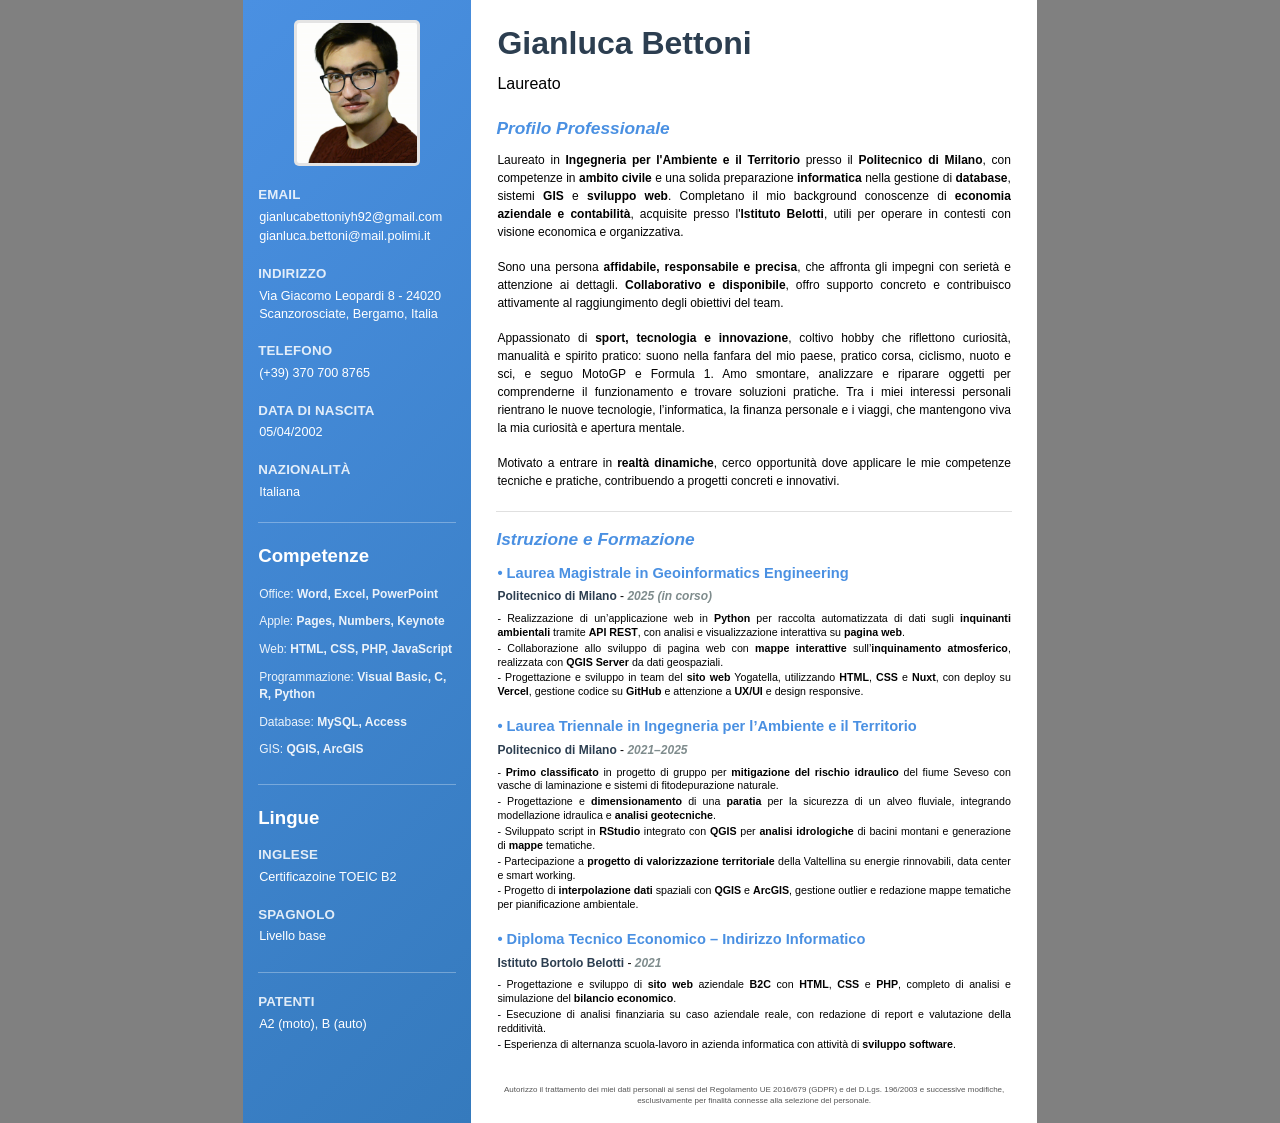
<file: CV_Gianluca_Bettoni.html>
<!DOCTYPE html>
<html lang="it">
<head>
    <meta charset="UTF-8">
    <meta name="viewport" content="width=device-width, initial-scale=1.0">
    <title>Gianluca Bettoni - Curriculum Vitae</title>
    <style>
    @page {
        size: A4;
        margin: 0;
    }
    
    body {
        font-family: 'Segoe UI', Tahoma, Geneva, Verdana, sans-serif;
        line-height: 1.4;
        color: #000000; /* testo nero */
        background: gray;
        font-size: 10pt;
        width: 210mm;
        height: 297mm;
        margin: 0 auto;
        display: flex;
    }
    
    .sidebar {
        width: 25%;
        background: linear-gradient(135deg, #4a90e2, #357abd);
        color: white;
        padding: 20px 15px;
        position: relative;
    }
    
    .main-content {
        width: 65%;
        padding: 20px 25px;
        background: white; /* da #f8f9fa a bianco */
        color: #000; /* testi neri */
    }
    
    .profile-photo {
        width: 120px;
        height: 140px;
        background: #ddd;
        margin: 0 auto 20px;
        border-radius: 5px;
        overflow: hidden;
        border: 3px solid rgba(255,255,255,0.2);
    }
    
    .profile-photo img {
        width: 100%;
        height: 100%;
        object-fit: cover;
    }
    
    /* --- Contatti --- */
    .contact-section {
        margin-bottom: 18px;
    }

    .contact-title {
        font-size: 10pt;
        font-weight: 600;
        margin-bottom: 3px;
        letter-spacing: 0.2px;
        text-transform: uppercase;
        color: rgba(255,255,255,0.85);
    }

    .contact-value {
        font-size: 9.5pt;
        line-height: 1.4;
        font-weight: 400;
        color: #fff;
        padding-left: 2px;
    }

    .contact-section:last-of-type {
        margin-bottom: 25px;
    }
    
    .section-divider {
        height: 1px;
        background: rgba(255,255,255,0.3);
        margin: 20px 0;
    }
    
    .skills-section {
        margin-bottom: 25px;
    }
    
    .skills-title {
        font-size: 14pt;
        font-weight: 700;
        margin-bottom: 15px;
        color: white;
    }
    
    .skill-item {
        margin-bottom: 9px;
        font-size: 9pt;
        color: rgba(255,255,255,0.9);
        font-weight: 300;
    }
    
    .languages-section {
        margin-bottom: 25px;
    }
    
    .language-item {
        margin-bottom: 8px;
        font-size: 9pt;
    }
    
    .language-name {
        color: white;
        font-weight: 400;
    }
    
    .language-level {
        color: rgba(255,255,255,0.8);
        font-weight: 300;
        font-size: 8pt;
    }
    
    .main-header {
        margin-bottom: 20px;
    }
    
    .name {
        font-size: 24pt;
        font-weight: 700;
        color: #2c3e50;
        margin-bottom: 5px;
    }
    
    .role {
        font-size: 12pt;
        color: #000000; /* testo nero invece di grigio */
        font-weight: 400;
        margin-bottom: 20px;
    }
    
    .section-title {
        font-size: 13pt;
        font-weight: 700;
        color: #4a90e2;
        margin-bottom: 10px;
        font-style: italic;
    }
    
    .content-text {
        text-align: justify;
        line-height: 1.5;
        margin-bottom: 15px;
        font-size: 9pt;
        color: #000000; /* testo nero */
    }
    
    .highlight {
        font-weight: 600;
        color: #2c3e50;
    }
    
    .education-item {
        margin-bottom: 15px;
    }
    
    .degree-title {
        color: #4a90e2;
        font-weight: 600;
        font-size: 11pt;
        margin-bottom: 3px;
    }
    
    .education {
    font-size: 9pt;
    }

    .institution {
    font-weight: 700;
    color: #2c3e50;
    }

    .period {
    color: #7f8c8d;
    font-style: italic;
    }

    .additional-info {
        margin-top: 20px;
        padding-top: 15px;
        border-top: 1px solid #e0e0e0;
    }
    
    .info-item {
        margin-bottom: 10px;
        font-size: 9pt;
        color: #000000; /* nero */
    }
    
    @media print {
        body {
            width: 100%;
            height: 100%;
            margin: 0;
        }
    }
    
    .editable {
        min-height: 15px;
        padding: 1px;
        border-radius: 2px;
        
    }
    
    .editable:hover {
        background-color: rgba(255,255,255,0.1);
    }
    
    .editable:focus {
        outline: 1px solid rgba(255,255,255,0.5);
        background-color: rgba(255,255,255,0.05);
    }
    
    .main-content .editable:hover {
        background-color: #f0f0f0;
    }
    
    .main-content .editable:focus {
        outline: 1px solid #4a90e2;
        background-color: white;
    }

    b {
    font-weight: 600;
}
</style>

</head>
<body>
    <div class="sidebar">
        <div class="profile-photo">
            <img src="profilo.jpg" alt="Foto Profilo">
        </div>
        
        <div class="contact-section">
            <div class="contact-title">Email</div>
            <div class="contact-value editable" contenteditable="true">gianlucabettoniyh92@gmail.com</div>
            <div class="contact-value editable" contenteditable="true">gianluca.bettoni@mail.polimi.it</div>
        </div>
        
        <div class="contact-section">
            <div class="contact-title">Indirizzo</div>
            <div class="contact-value editable" contenteditable="true">Via Giacomo Leopardi 8 - 24020 Scanzorosciate, Bergamo, Italia</div>
        </div>
        
        <div class="contact-section">
            <div class="contact-title">Telefono</div>
            <div class="contact-value editable" contenteditable="true">(+39) 370 700 8765</div>
        </div>
        
        <div class="contact-section">
            <div class="contact-title">Data di nascita</div>
            <div class="contact-value editable" contenteditable="true">05/04/2002</div>
        </div>
        
        <div class="contact-section">
            <div class="contact-title">Nazionalità</div>
            <div class="contact-value editable" contenteditable="true">Italiana</div>
        </div>
        
        <div class="section-divider"></div>
        
        <div class="skills-section">
            <div class="skills-title">Competenze</div>
            <div class="skill-item editable" contenteditable="true">Office: <strong>Word, Excel, PowerPoint</strong></div>
            <div class="skill-item editable" contenteditable="true">Apple: <strong>Pages, Numbers, Keynote</strong></div>
            <div class="skill-item editable" contenteditable="true">Web: <strong>HTML, CSS, PHP, JavaScript</strong></div>
            <div class="skill-item editable" contenteditable="true">Programmazione: <strong>Visual Basic, C, R, Python</strong></div>
            <div class="skill-item editable" contenteditable="true">Database: <strong>MySQL, Access</strong></div>
            <div class="skill-item editable" contenteditable="true">GIS: <strong>QGIS, ArcGIS</strong></div>
        </div>
        
        <div class="section-divider"></div>
        
        <div class="languages-section">
            <div class="skills-title">Lingue</div>
            <div class="contact-section">
                <div class="contact-title">Inglese</div>
                <div class="contact-value editable" contenteditable="true">Certificazoine TOEIC B2</div>
            </div>
            <div class="contact-section">
                <div class="contact-title">Spagnolo</div>
                <div class="contact-value editable" contenteditable="true">Livello base</div>
            </div>
        </div>
        
        <div class="section-divider"></div>
        
        <div class="contact-section">
            <div class="contact-title">Patenti</div>
            <div class="contact-value editable" contenteditable="true">A2 (moto), B (auto)</div>
        </div>
    </div>
    
    <div class="main-content">
        <div class="main-header">
            <div class="name editable" contenteditable="true">Gianluca Bettoni</div>
            <div class="role editable" contenteditable="true">Laureato</div>
        </div>
        
        <div class="section-title">Profilo Professionale</div>
        <div class="content-text editable" contenteditable="true">
            Laureato in <b>Ingegneria per l'Ambiente e il Territorio</b> presso il <b>Politecnico di Milano</b>, con competenze in <b>ambito civile</b> e una solida preparazione <b>informatica</b> nella gestione di <b>database</b>, sistemi <b>GIS</b> e <b>sviluppo web</b>. Completano il mio background conoscenze di <b>economia aziendale e contabilità</b>, acquisite presso l'<b>Istituto Belotti</b>, utili per operare in contesti con visione economica e organizzativa.
        </div>

        <div class="content-text editable" contenteditable="true">
            Sono una persona <b>affidabile, responsabile e precisa</b>, che affronta gli impegni con serietà e attenzione ai dettagli. <b>Collaborativo e disponibile</b>, offro supporto concreto e contribuisco attivamente al raggiungimento degli obiettivi del team.
        </div>

        <div class="content-text editable" contenteditable="true">
            Appassionato di <b>sport, tecnologia e innovazione</b>, coltivo hobby che riflettono curiosità, manualità e spirito pratico: suono nella fanfara del mio paese, pratico corsa, ciclismo, nuoto e sci, e seguo MotoGP e Formula 1. Amo smontare, analizzare e riparare oggetti per comprenderne il funzionamento e trovare soluzioni pratiche. Tra i miei interessi personali rientrano le nuove tecnologie, l’informatica, la finanza personale e i viaggi, che mantengono viva la mia curiosità e apertura mentale.
        </div>

        <div class="content-text editable" contenteditable="true">
            Motivato a entrare in <b>realtà dinamiche</b>, cerco opportunità dove applicare le mie competenze tecniche e pratiche, contribuendo a progetti concreti e innovativi.
        </div>

        
        <div class="section-title additional-info">Istruzione e Formazione</div>
        
        <div class="education-item"> 
            <div class="degree-title editable" contenteditable="true">• Laurea Magistrale in Geoinformatics Engineering</div>
            <div class="education editable" contenteditable="true">
                <span class="institution">Politecnico di Milano</span> - 
                <span class="period"><b>2025 (in corso)</b></span>
            </div>
            <div class="content-text" style="font-size: 8pt; margin-top: 5px; line-height: 1.3;">
                <div class="editable" contenteditable="true">- Realizzazione di un’applicazione web in <b>Python</b> per raccolta automatizzata di dati sugli <b>inquinanti ambientali</b> tramite <b>API REST</b>, con analisi e visualizzazione interattiva su <b>pagina web</b>.</div>
                <div class="editable" contenteditable="true">- Collaborazione allo sviluppo di pagina web con <b>mappe interattive</b> sull’<b>inquinamento atmosferico</b>, realizzata con <b>QGIS Server</b> da dati geospaziali.</div>
                <div class="editable" contenteditable="true">- Progettazione e sviluppo in team del <b>sito web</b> Yogatella, utilizzando <b>HTML</b>, <b>CSS</b> e <b>Nuxt</b>, con deploy su <b>Vercel</b>, gestione codice su <b>GitHub</b> e attenzione a <b>UX/UI</b> e design responsive.</div>
            </div>
        </div>

        <div class="education-item"> 
            <div class="degree-title editable" contenteditable="true">• Laurea Triennale in Ingegneria per l’Ambiente e il Territorio</div>
            <div class="education editable" contenteditable="true">
                <span class="institution">Politecnico di Milano</span> - 
                <span class="period"><b>2021–2025</b></span>
            </div>
            <div class="content-text" style="font-size: 8pt; margin-top: 5px; line-height: 1.3;">
                <div class="editable" contenteditable="true">- <b>Primo classificato</b> in progetto di gruppo per <b>mitigazione del rischio idraulico</b> del fiume Seveso con vasche di laminazione e sistemi di fitodepurazione naturale.</div>
                <div class="editable" contenteditable="true">- Progettazione e <b>dimensionamento</b> di una <b>paratia</b> per la sicurezza di un alveo fluviale, integrando modellazione idraulica e <b>analisi geotecniche</b>.</div>
                <div class="editable" contenteditable="true">- Sviluppato script in <b>RStudio</b> integrato con <b>QGIS</b> per <b>analisi idrologiche</b> di bacini montani e generazione di <b>mappe</b> tematiche.</div>
                <div class="editable" contenteditable="true">- Partecipazione a <b>progetto di valorizzazione territoriale</b> della Valtellina su energie rinnovabili, data center e smart working.</div>
                <div class="editable" contenteditable="true">- Progetto di <b>interpolazione dati</b> spaziali con <b>QGIS</b> e <b>ArcGIS</b>, gestione outlier e redazione mappe tematiche per pianificazione ambientale.</div>
            </div>
        </div>

        <div class="education-item"> 
            <div class="degree-title editable" contenteditable="true">• Diploma Tecnico Economico – Indirizzo Informatico</div>
            <div class="education editable" contenteditable="true">
                <span class="institution">Istituto Bortolo Belotti</span> - 
                <span class="period"><b>2021</b></span>
            </div>
            <div class="content-text" style="font-size: 8pt; margin-top: 5px; line-height: 1.3;">
                <div class="editable" contenteditable="true">- Progettazione e sviluppo di <b>sito web</b> aziendale <b>B2C</b> con <b>HTML</b>, <b>CSS</b> e <b>PHP</b>, completo di analisi e simulazione del <b>bilancio economico</b>.</div>
                <div class="editable" contenteditable="true">- Esecuzione di analisi finanziaria su caso aziendale reale, con redazione di report e valutazione della redditività.</div>
                <div class="editable" contenteditable="true">- Esperienza di alternanza scuola-lavoro in azienda informatica con attività di <b>sviluppo software</b>.</div>
            </div>
        </div>

      
        
        <footer>
            <p style="font-size: 0.6em; color: #555; text-align: center; margin-top: 30px;">
                Autorizzo il trattamento dei miei dati personali ai sensi del Regolamento UE 2016/679 (GDPR) e del D.Lgs. 196/2003 e successive modifiche, esclusivamente per finalità connesse alla selezione del personale.
            </p>
        </footer>

    </div>
    
</body>
</html>
</file>
